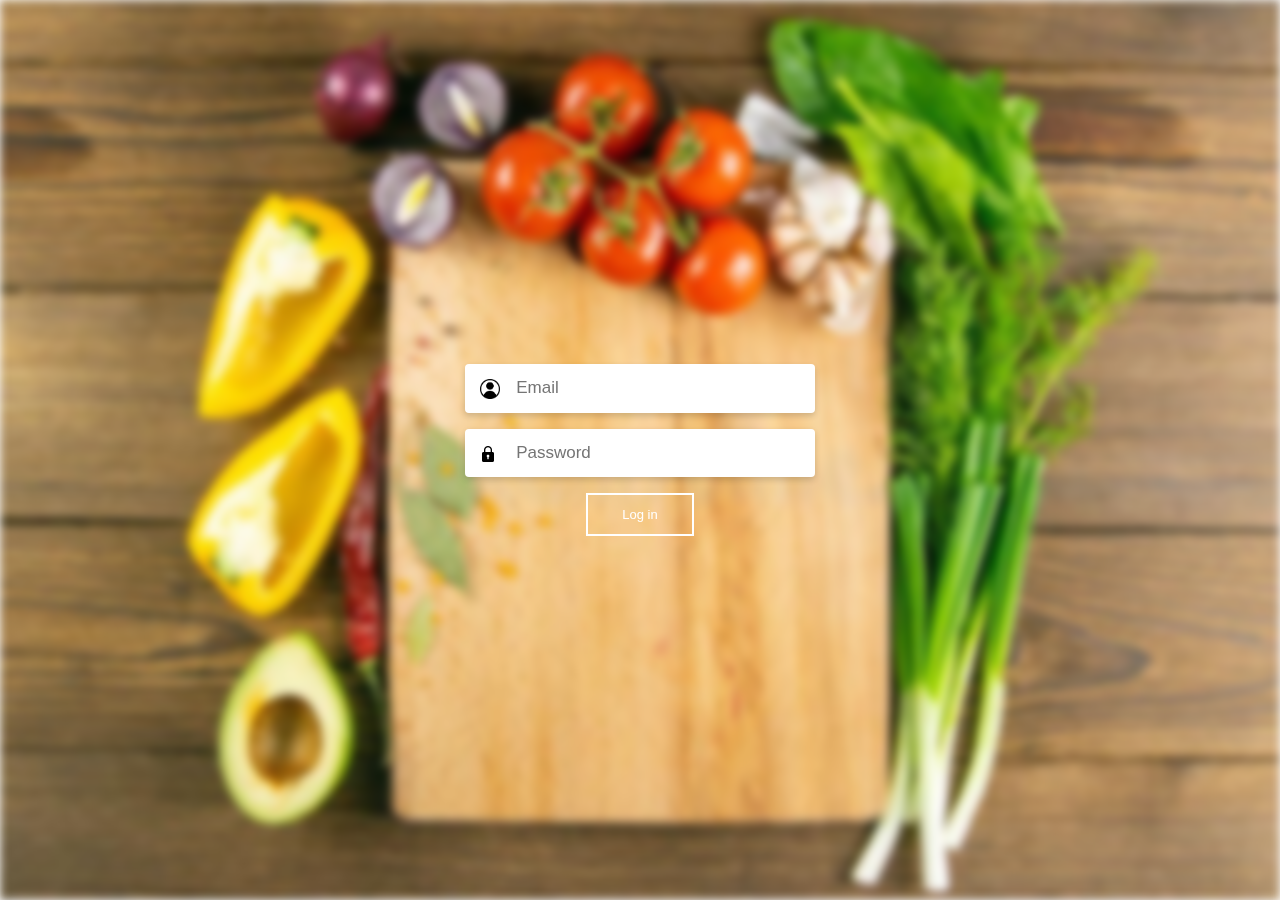
<file: login.html>
<!DOCTYPE html>
<html lang="en">
<head>
    <meta charset="UTF-8">
    <meta http-equiv="X-UA-Compatible" content="IE=edge">
    <meta name="viewport" content="width=device-width, initial-scale=1.0">
    <title>LOGIN</title>
    <link rel="stylesheet" href="login.css">
</head>
<body>
    
<div id="bg"><img src="images/WhatsApp Image 2022-11-27 at 11.13.30 AM.jpeg"  height=100% width=100% alt=""></div>
<form>
    
<div class="form-field">
<input type="email" placeholder="Email" required />
</div>
<div class="form-field">
<input type="password" placeholder="Password" required /> </div>
<div class="form-field1">
<button class="btn" type="submit">Log in</button>
</div>
</form>
</body>
</html>
</file>
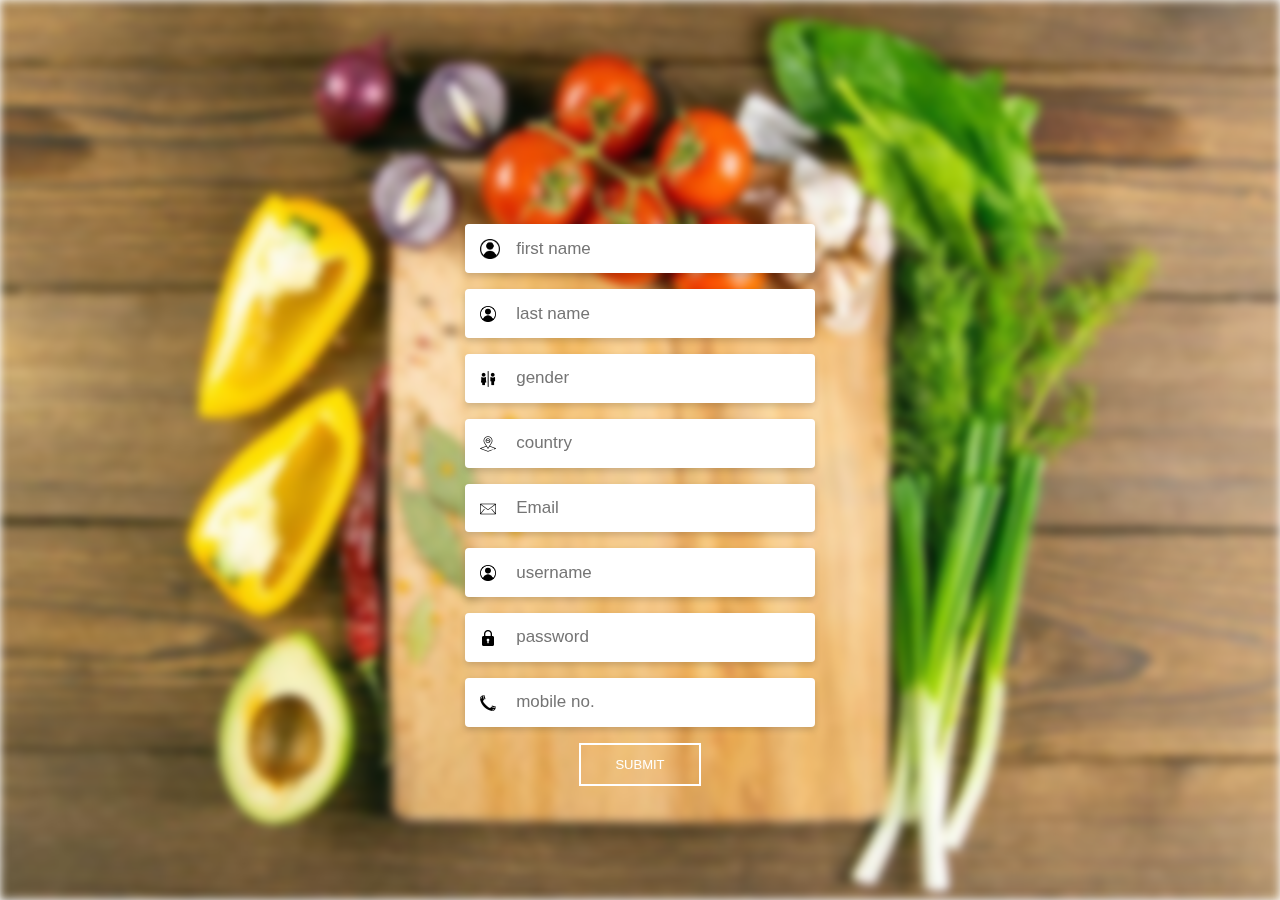
<file: registration.html>
<!DOCTYPE html>
<html lang="en">
    <head>
        <meta charset="UTF-8">
        <meta http-equiv="X-UA-Compatible" content="IE=edge">
        <meta name="viewport" content="width=device-width, initial-scale=1.0">
        <title>REGISTRATION</title>
        <link rel="stylesheet" href="registration.css">
    </head>
    <body>

        <div id="bg"><img src="images/WhatsApp Image 2022-11-27 at 11.13.30 AM.jpeg" height=100% width=100%
                alt=""></div>
        <form class="regis">
            <div class="form-field">
                <input type="text" placeholder="first name" required />
            </div>


            <div class="form-field">
                <input type="text" placeholder="last name" required />
            </div>


            <div class="form-field">
                <input type="text" placeholder="gender" required />
            </div>

            <div class="form-field">
                <input type="text" placeholder="country" required />
            </div>

            <div class="form-field">
                <input type="email" placeholder="Email" required />
            </div>

            <div class="form-field">
                <input type="text" placeholder="username" required />
            </div>

            <div class="form-field">
                <input type="password" placeholder="password" required />
            </div>

            <div class="form-field">
                <input type="tel" placeholder="mobile no." required />
            </div>
            <div class="form-field1">
                <button class="btn" type="submit">SUBMIT</button>
            </div>
        </form>
    </body>
</html>
</file>
<file: login.css>
body{
    font-family:lato,sans-serif;
    color:#4a4a4a;display:flex;
    justify-content:center;
    align-items:center;
    min-height:100vh;
    overflow:hidden;
    margin:0;
    padding:0;
 
}


 #bg{
    position:fixed;
    left:0;
    top:0;
    width:100%;
    height:100%;
    background-size:cover;
    filter:blur(5px);
 }
form
{
    width:350px;
    position:relative
}

form .form-field::before{
    font-size:20px;position:absolute;
    left:15px;
    top:17px;
    color:#888;
    content:" ";
    display:block;
    background-size:cover;
    background-repeat:no-repeat
}
form .form-field:nth-child(1)::before{
    background-image:url(images/Profile-Avatar-PNG-Free-Download.png);
    width:20px;
    height:20px;
    top:15px
}

form .form-field:nth-child(2)::before{
    background-image:url(images/padlock.png);
    width:16px;
    height:16px
}
form .form-field{
    display:-webkit-box;display:-ms-flexbox;display:flex;
    -webkit-box-pack:justify;
    -ms-flex-pack:justify;justify-content:space-between;
    -webkit-box-align:center;
    -ms-flex-align:center;
    align-items:center;
    margin-bottom:1rem;
    position:relative
}

form input{
    font-family:inherit;
    width:100%;
    outline:none;
    background-color:#fff;
    border-radius:4px;
    border:none;
    display:block;
    padding:.9rem .7rem;
    box-shadow:0 3px 6px rgba(0,0,0,.16);
    font-size:17px;
    color:#4a4a4a;
    text-indent:40px
}

.form-field1{
    
    text-align: center;
}
.btn{
    text-align: center;
    display: inline-block;
    text-decoration: none;
    color: #fff;
    border: 2px solid #fff;
    padding: 12px 34px;
    font-size: 13px;
    background: transparent;
    position: relative;
    cursor: pointer;
}
.btn:hover{
    border: 1px solid #f44336;
    background: #f44336;
    transition: 1s;
}
</file>
<file: registration.css>
body {
    font-family: lato, sans-serif;
    color: #4a4a4a;
    display: flex;
    justify-content: center;
    align-items: center;
    min-height: 100vh;
    overflow: hidden;
    margin: 0;
    padding: 0;

}

#bg {
    position: fixed;
    left: 0;
    top: 0;
    width: 100%;
    height: 100%;
    background-size: cover;
    filter: blur(5px);
}

form {
    width: 350px;
    position: relative ;
}

.regis{
    padding-top: 110px;
}

form .form-field::before {
    font-size: 20px;
    position: absolute;
    left: 15px;
    top: 17px;
    color: #888;
    content: " ";
    display: block;
    background-size: cover;
    background-repeat: no-repeat;
    

}

form .form-field:nth-child(1)::before {
    background-image: url(images/Profile-Avatar-PNG-Free-Download.png);
    width: 20px;
    height: 20px;
    top: 15px
}

form .form-field:nth-child(2)::before {
    background-image: url(images/Profile-Avatar-PNG-Free-Download.png);
    width: 16px;
    height: 16px
}

form .form-field:nth-child(3)::before {
    background-image: url(images/toilet.png);
    width: 16px;
    height: 16px
}

form .form-field:nth-child(4)::before {
    background-image: url(images/placeholder.png);
    width: 16px;
    height: 16px
}

form .form-field:nth-child(5)::before {
    background-image: url(images/mail.png);
    width: 16px;
    height: 16px
}

form .form-field:nth-child(6)::before {
    background-image: url(images/Profile-Avatar-PNG-Free-Download.png);
    width: 16px;
    height: 16px
}

form .form-field:nth-child(7)::before {
    background-image: url(images/padlock.png);
    width: 16px;
    height: 16px
}

form .form-field:nth-child(8)::before {
    background-image: url(images/telephone.png);
    width: 16px;
    height: 16px
}




form .form-field {
    display: -webkit-box;
    display: -ms-flexbox;
    display: flex;
    -webkit-box-pack: justify;
    -ms-flex-pack: justify;
    justify-content: space-between;
    -webkit-box-align: center;
    -ms-flex-align: center;
    align-items: center;
    margin-bottom: 1rem;
    position: relative;
    
}

form input {
    font-family: inherit;
    width: 100%;
    outline: none;
    background-color: #fff;
    border-radius: 4px;
    border: none;
    display: block;
    padding: .9rem .7rem;
    box-shadow: 0 3px 6px rgba(0, 0, 0, .16);
    font-size: 17px;
    color: #4a4a4a;
    text-indent: 40px
}

.form-field1 {

    text-align: center;
}

.btn{
    text-align: center;
    display: inline-block;
    text-decoration: none;
    color: #fff;
    border: 2px solid #fff;
    padding: 12px 34px;
    font-size: 13px;
    background: transparent;
    position: relative;
    cursor: pointer;
}
.btn:hover{
    border: 1px solid #f44336;
    background: #f44336;
    transition: 1s;
}
</file>
